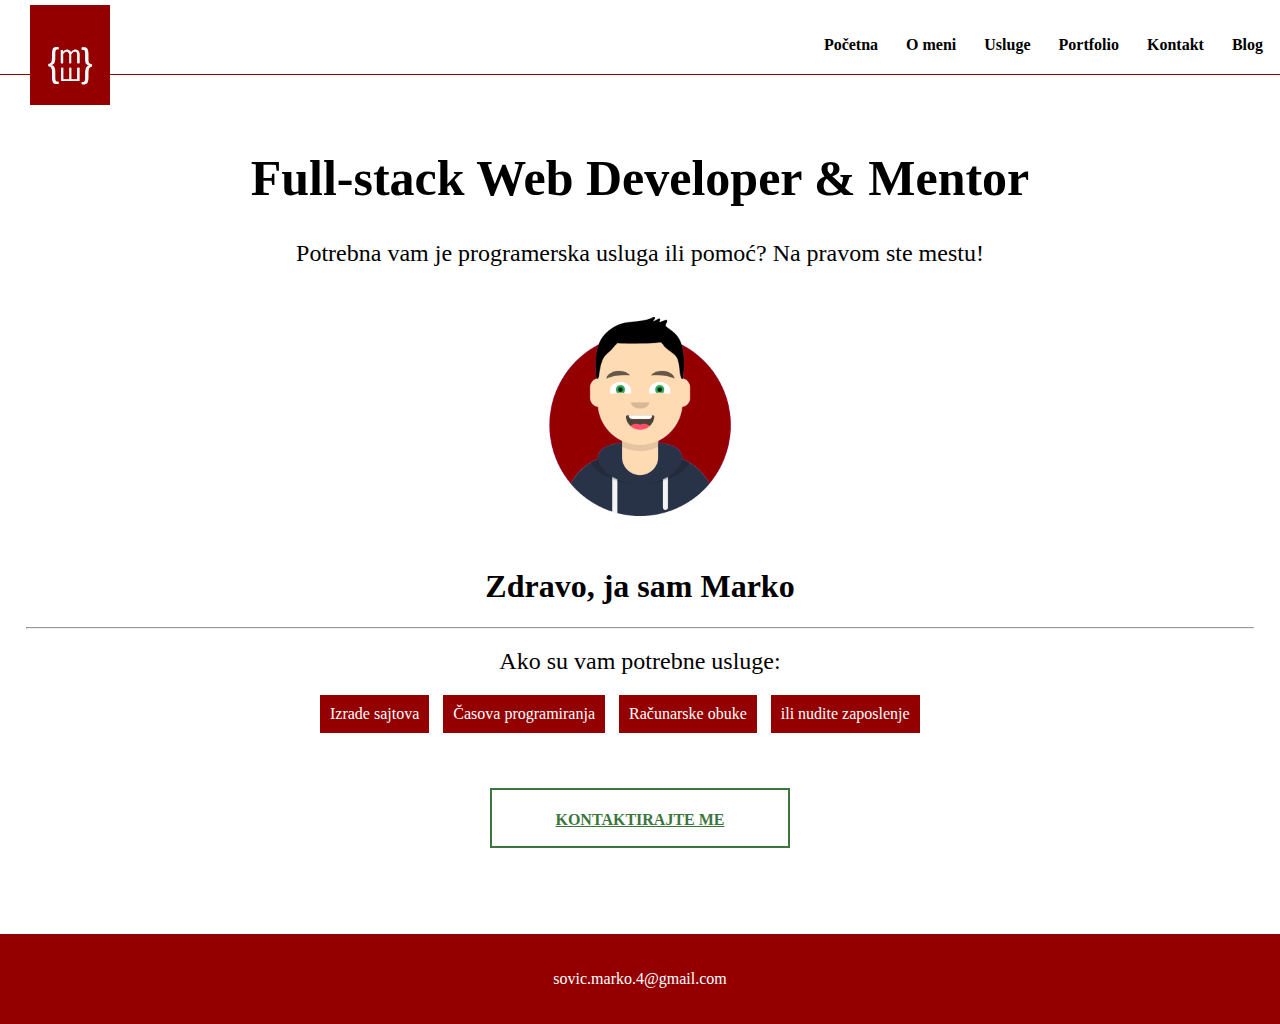
<file: index.html>
<!DOCTYPE html>
<html lang="en" dir="ltr">
  <head>
    <meta charset="utf-8">
    <meta name="viewport" content="width=device-width, initial-scale=1.0">

    <title></title>
    <link rel="stylesheet" type="text/css" href="styles/main.css">
  </head>
  <body>
    <header>

      <div id="logo">
        <img src="img/logo.png" alt="">
        <div id="logo-shadow"></div>
      </div>
      <input type="checkbox" name="" value="">
      <img class="click otvori" src="img/Hamburger.png" alt="">
      <img class="click ponisti" src="img/ponisti.png" alt="">

      <nav>
        <ul>
          <li><a href="index.html">Početna</a></li>
          <li><a href="pages/o_meni.html">O meni</a></li>
          <li class="usluge"><a>Usluge</a></li>
          <ul class="usluge-drop">
            <li><a href="pages/casovi_programiranja.html">Casovi programiranja</a></li>
            <li>Izrada sajtova</li>
            <li>Računarske obuke</li>
          </ul>
          <li><a>Portfolio</a></li>
          <li><a href="pages/kontakt.html">Kontakt</a></li>
          <li><a>Blog</a></li>
        </ul>
      </nav>
    </header>

    <main>
      <div id="glavna-naslov">
        <h1>Full-stack Web Developer & Mentor</h1>
        <h2>Potrebna vam je programerska usluga ili pomoć? Na pravom ste mestu!</h2>
        <img src="img/Untitled.png" alt="">
      </div>

      <div id="glavna-info">
        <h1>Zdravo, ja sam Marko</h1>
        <hr>
        <h2>Ako su vam potrebne usluge:</h2>
        <div class="info">
          <div id="info-prvi">
            Izrade sajtova
          </div>
          <div id="info-drugi">
            Časova programiranja
          </div>
          <div id="info-treci">
            Računarske obuke
          </div>
          <div id="info-cetvrti">
            ili nudite zaposlenje
          </div>
        </div>
      </div>

      <a href="pages/kontakt.html" id="glavna-kontakt">
        KONTAKTIRAJTE ME
      </a>
    </main>
    <footer>
      sovic.marko.4@gmail.com
    </footer>
  </body>
</html>
</file>
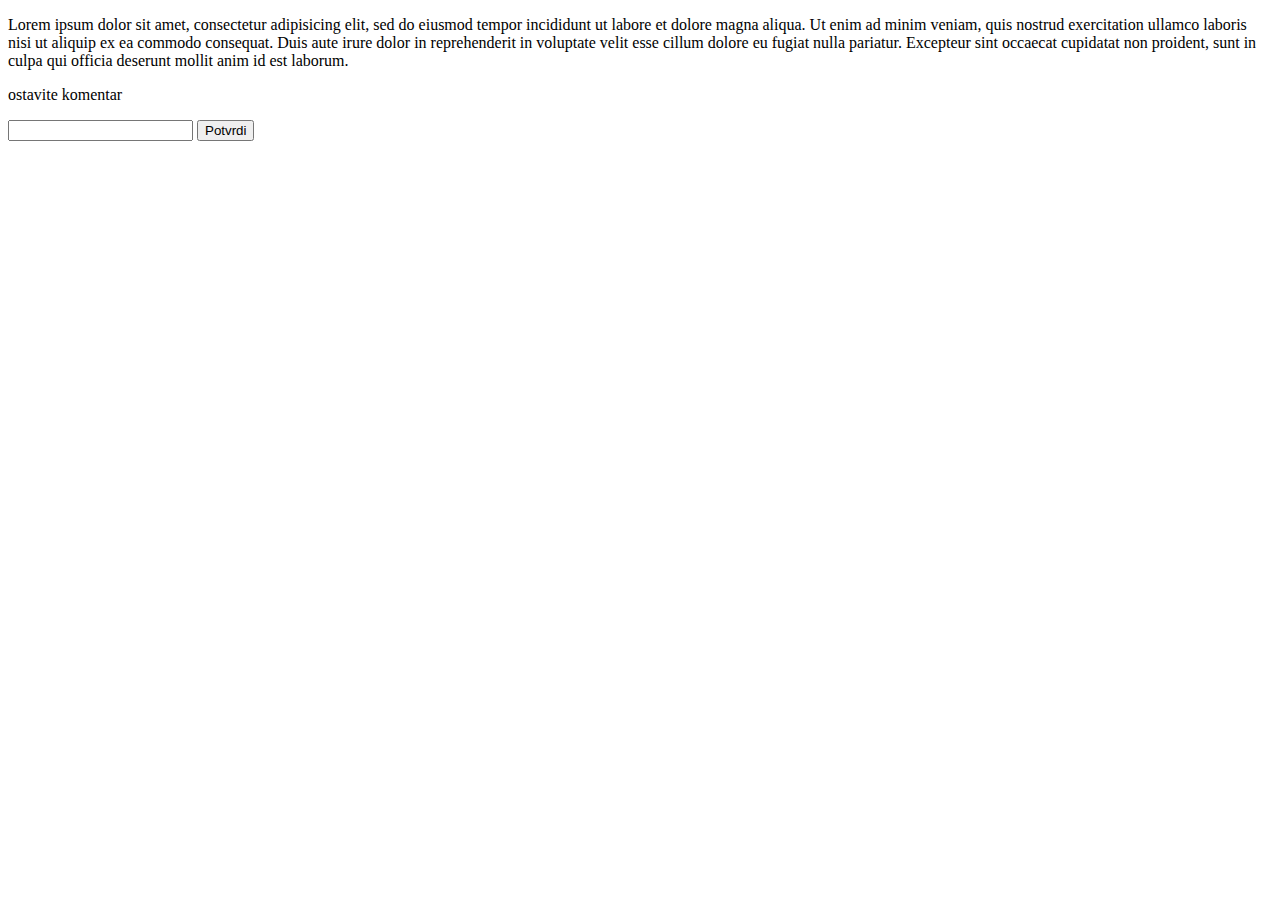
<file: pages/New folder/index.html>
<!DOCTYPE html>
<html lang="en" dir="ltr">
  <head>
    <meta charset="utf-8">
    <title></title>
  </head>
  <body>
    <p>Lorem ipsum dolor sit amet, consectetur adipisicing elit, sed do eiusmod tempor incididunt ut labore et dolore magna aliqua. Ut enim ad minim veniam, quis nostrud exercitation ullamco laboris nisi ut aliquip ex ea commodo consequat. Duis aute irure dolor in reprehenderit in voluptate velit esse cillum dolore eu fugiat nulla pariatur. Excepteur sint occaecat cupidatat non proident, sunt in culpa qui officia deserunt mollit anim id est laborum.</p>
    <p>ostavite komentar</p>
    <input type="text" name="" value="">
    <button type="button" name="button" onclick="PostavljanjeKomentara()">Potvrdi</button>
    <p id="komentar"></p>

    <script src="script.js" charset="utf-8"></script>
  </body>
</html>
</file>
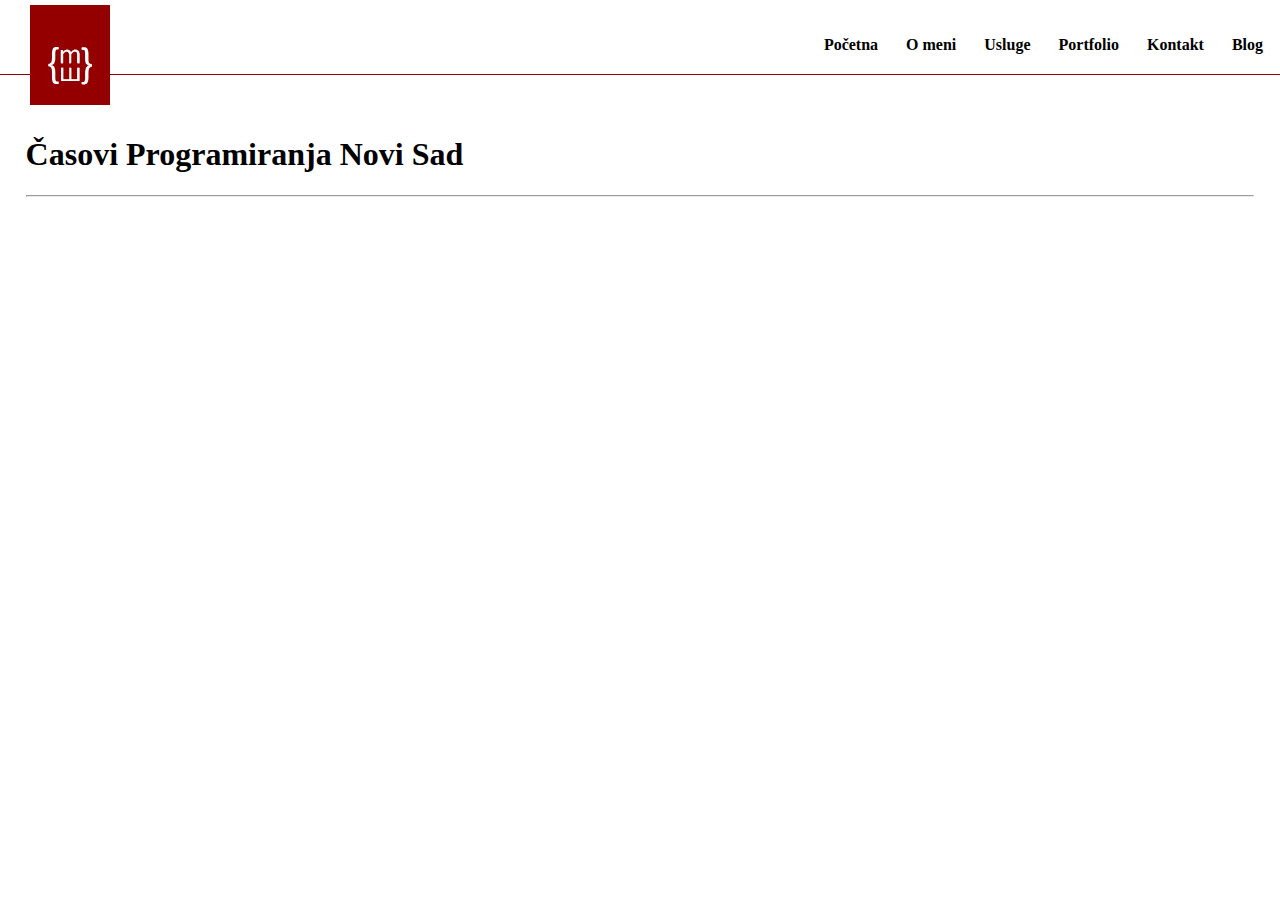
<file: pages/casovi_programiranja.html>
<!DOCTYPE html>
<html lang="en" dir="ltr">
  <head>
    <meta charset="utf-8">
    <meta name="viewport" content="width=device-width, initial-scale=1.0">

    <title></title>
    <link rel="stylesheet" type="text/css" href="../styles/main.css">
  </head>
  <body>
    <header>
      <div id="logo">
        <img src="../img/logo.png" alt="">
        <div id="logo-shadow"></div>
      </div>
      <input type="checkbox" name="" value="">
      <nav>
        <ul>
          <li><a href="../index.html">Početna</a></li>
          <li><a href="o_meni.html">O meni</a></li>
          <li class="usluge"><a>Usluge</a></li>
          <ul class="usluge-drop">
            <li><a href="casovi_programiranja.html">Casovi programiranja</a></li>
            <li>Izrada sajtova</li>
            <li>Računarske obuke</li>
          </ul>
          <li><a>Portfolio</a></li>
          <li><a href="kontakt.html">Kontakt</a></li>
          <li><a>Blog</a></li>
        </ul>
      </nav>
    </header>

    <main>
      <h1>Časovi Programiranja Novi Sad</h1>
      <hr>
      <p></p>

    </main>
  </body>
</html>
</file>
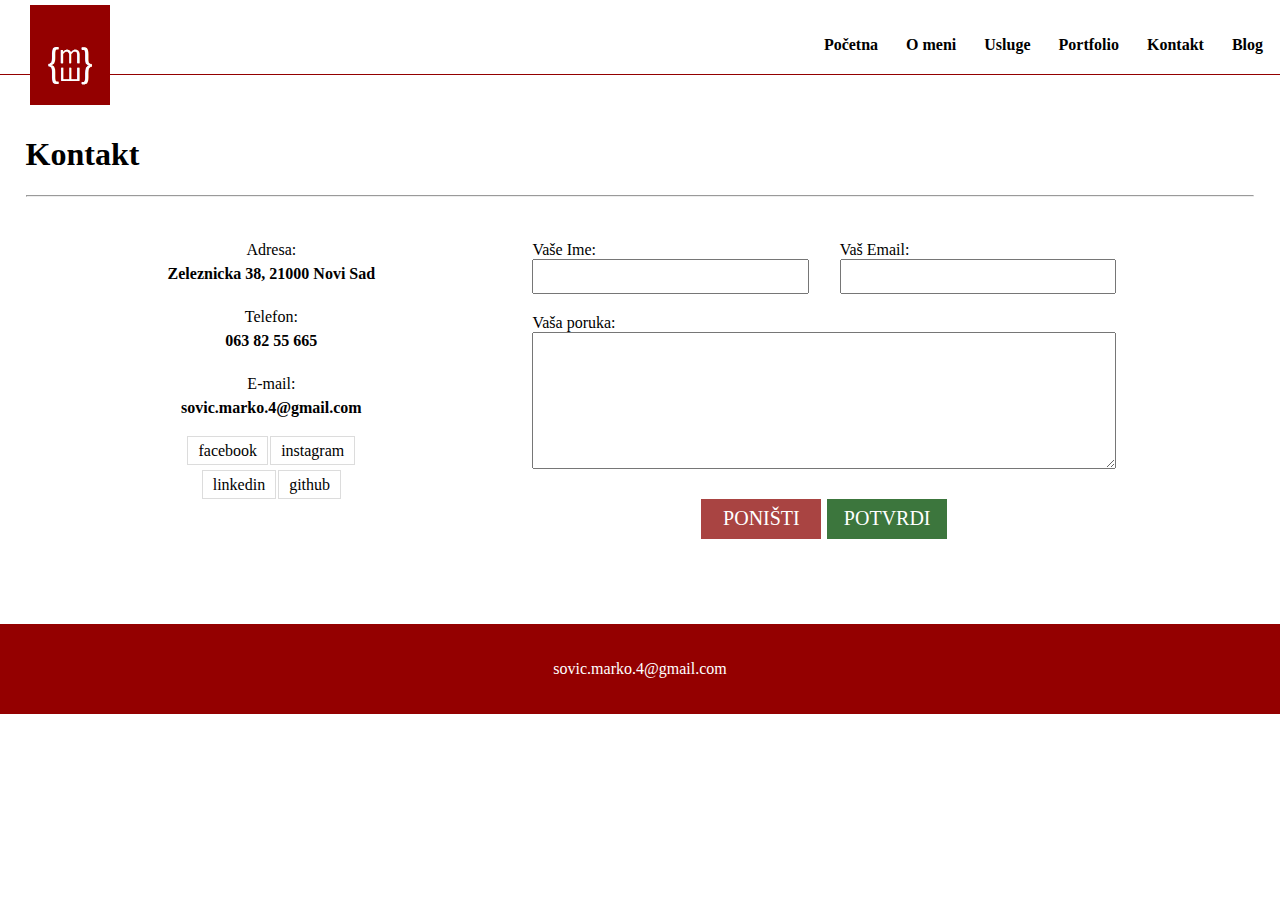
<file: pages/kontakt.html>
<!DOCTYPE html>
<html lang="en" dir="ltr">
  <head>
    <meta charset="utf-8">
    <title></title>
    <meta name="viewport" content="width=device-width, initial-scale=1.0">

    <link rel="stylesheet" type="text/css" href="../styles/main.css">
  </head>
  <body>
    <header>
      <div id="logo">
        <img src="../img/logo.png" alt="">
        <div id="logo-shadow"></div>
      </div>
      <input type="checkbox" name="" value="">
      <img class="click otvori" src="../img/Hamburger.png" alt="">
      <img class="click ponisti" src="../img/ponisti.png" alt="">
      <nav id="nav">
        <ul>
          <li><a href="../index.html">Početna</a></li>
          <li><a href="o_meni.html">O meni</a></li>
          <li class="usluge"><a>Usluge</a></li>
          <ul class="usluge-drop">
            <li><a href="casovi_programiranja.html">Casovi programiranja</a></li>
            <li>Izrada sajtova</li>
            <li>Računarske obuke</li>
          </ul>
          <li><a href="portfolio.html">Portfolio</a></li>
          <li><a href="kontakt.html">Kontakt</a></li>
          <li><a>Blog</a></li>
        </ul>
      </nav>
    </header>
    <main>
      <h1>Kontakt</h1>
      <hr>
      <div class="">
        <div id="info">
          <p>Adresa:</p>
          <p><b>Zeleznicka 38, 21000 Novi Sad</b></p>

          <p>Telefon:</p>
          <p><b>063 82 55 665</b></p>

          <p>E-mail:</p>
          <p><b>sovic.marko.4@gmail.com</b></p>
          <div class="">
            <p class="linkovi"><a href="https://www.facebook.com/">facebook</a> <a href="https://www.instagram.com">instagram</a> </p>
            <p class="linkovi"><a href="https://www.linkedin.com">linkedin</a> <a href="https://github.com/">github</a></p>
          </div>
        </div>
        <form name="forma">
          <div>
            <p>Vaše Ime:</p>
            <input type="text" name="ime" maxlength="15">
          </div>
          <div>
            <p>Vaš Email:</p>
            <input type="email" name="email" required>
          </div>
          <p>Vaša poruka:</p>
          <textarea name="name" rows="8" cols="80"></textarea>
          <input type="reset" name="" value="Poništi">
          <input type="submit" name="" value="Potvrdi">
        </form>
        <div class="clear"></div>
      </div>
    </main>
    <footer>sovic.marko.4@gmail.com</footer>
  </body>
</html>
</file>
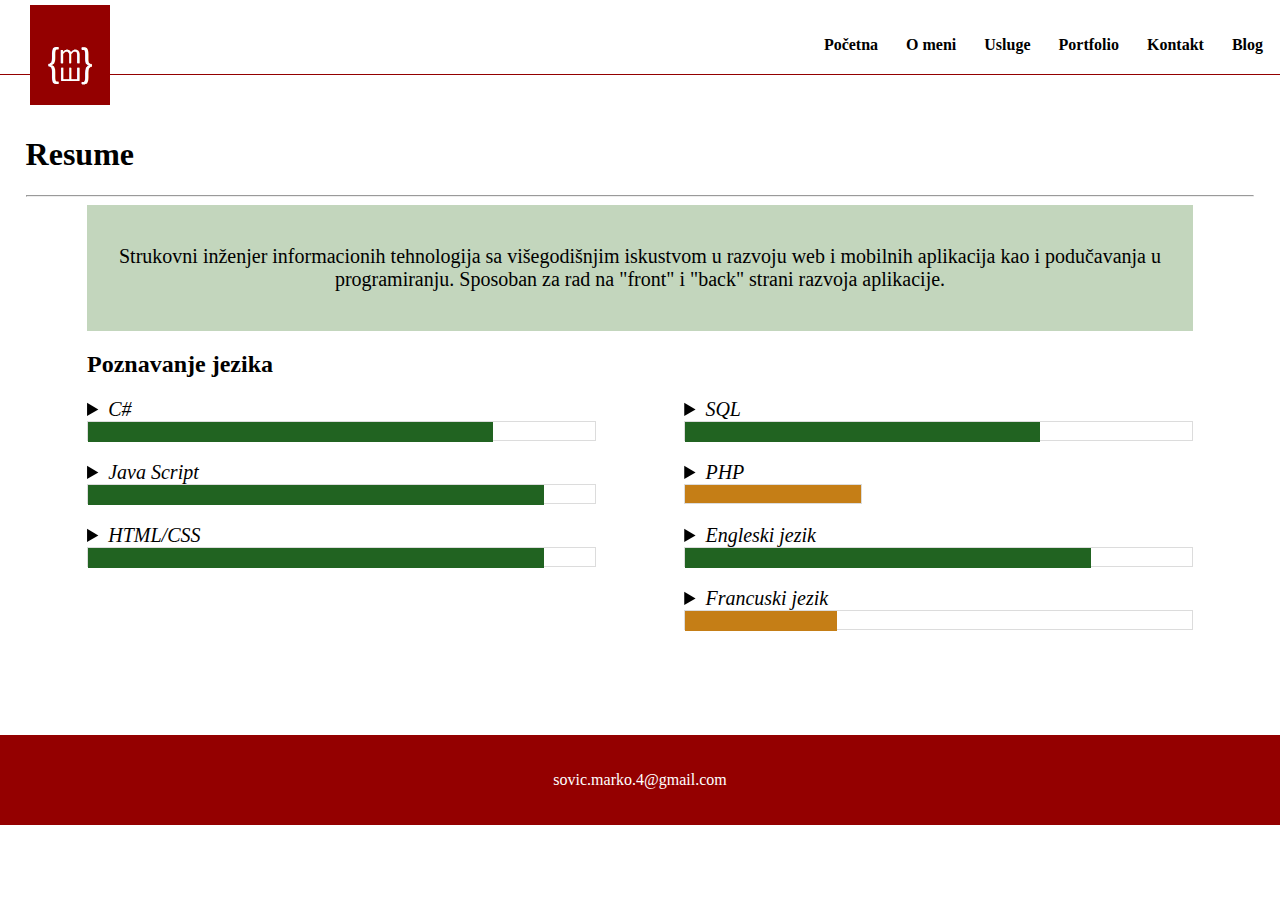
<file: pages/o_meni.html>
<!DOCTYPE html>
<html lang="en" dir="ltr">
  <head>
    <meta charset="utf-8">
    <meta name="viewport" content="width=device-width, initial-scale=1.0">
    <title></title>
    <link rel="stylesheet" type="text/css" href="../styles/main.css">
  </head>
  <body>

    <header>

      <div id="logo">
        <img src="../img/logo.png" alt="">
        <div id="logo-shadow"></div>
      </div>

      <input type="checkbox" name="" value="">
      <img class="click otvori" src="../img/Hamburger.png" alt="">
      <img class="click ponisti" src="../img/ponisti.png" alt="">

      <nav id="nav">

        <ul>

          <li><a href="../index.html">Početna</a></li>
          <li><a href="o_meni.html">O meni</a></li>
          <li class="usluge"><a>Usluge</a></li>
          <ul class="usluge-drop">
            <li><a href="casovi_programiranja.html">Casovi programiranja</a></li>
            <li>Izrada sajtova</li>
            <li>Računarske obuke</li>
          </ul>
          <li><a href="portfolio.html">Portfolio</a></li>
          <li><a href="kontakt.html">Kontakt</a></li>
          <li><a>Blog</a></li>
        </ul>
      </nav>

    </header>

    <main id="o-meni">
      <h1>Resume</h1>
      <hr>
      <div class="info">
        <div id="uvod">
          <p>Strukovni inženjer informacionih tehnologija sa višegodišnjim iskustvom u razvoju web i mobilnih aplikacija kao i podučavanja u programiranju.

          Sposoban za rad na "front" i "back" strani razvoja aplikacije.</p>
        </div>

        <h2>Poznavanje jezika</h2>
        <div class="jezici">
          <details>
            <summary>C#</summary>
            <p>Odlično poznavanje jezika, iskustvo izrade WPF i ASP MVC aplikacija</p>
            <p>Godinu i po dana iskutva u držanju privatnih časova</p>
          </details>

          <div class="progres">
            <div class="unutrasnji progres80"></div>
          </div>

          <details>
            <summary>Java Script</summary>
            <p> Lorem ipsum dolor sit amet, consectetur adipisicing elit, sed do eiusmod tempor incididunt ut labore et dolore magna aliqua. Ut enim ad minim veniam, quis nostrud exercitation ullamco laboris nisi ut aliquip ex ea commodo consequat. Duis aute irure dolor in reprehenderit in voluptate velit esse cillum dolore eu fugiat nulla pariatur. Excepteur sint occaecat cupidatat non proident, sunt in culpa qui officia deserunt mollit anim id est laborum.</p>
          </details>

          <div class="progres">
            <div class="unutrasnji progres90"></div>
          </div>

          <details>
            <summary>HTML/CSS</summary>
            <p> Lorem ipsum dolor sit amet, consectetur adipisicing elit, sed do eiusmod tempor incididunt ut labore et dolore magna aliqua. Ut enim ad minim veniam, quis nostrud exercitation ullamco laboris nisi ut aliquip ex ea commodo consequat. Duis aute irure dolor in reprehenderit in voluptate velit esse cillum dolore eu fugiat nulla pariatur. Excepteur sint occaecat cupidatat non proident, sunt in culpa qui officia deserunt mollit anim id est laborum.</b></p>
          </details>

          <div class="progres">
            <div class="unutrasnji progres90"></div>
          </div>
        </div>

        <div class="jezici">
          <details>
            <summary>SQL</summary>
            <p> Lorem ipsum dolor sit amet, consectetur adipisicing elit, sed do eiusmod tempor incididunt ut labore et dolore magna aliqua. Ut enim ad minim veniam, quis nostrud exercitation ullamco laboris nisi ut aliquip ex ea commodo consequat. Duis aute irure dolor in reprehenderit in voluptate velit esse cillum dolore eu fugiat nulla pariatur. Excepteur sint occaecat cupidatat non proident, sunt in culpa qui officia deserunt mollit anim id est laborum.</p>
          </details>

          <div class="progres">
            <div class="unutrasnji progres70"> </div>
          </div>

          <details>
            <summary>PHP</summary>
            <p>Lorem ipsum dolor sit amet, consectetur adipisicing elit, sed do eiusmod tempor incididunt ut labore et dolore magna aliqua. Ut enim ad minim veniam, quis nostrud exercitation ullamco laboris nisi ut aliquip ex ea commodo consequat. Duis aute irure dolor in reprehenderit in voluptate velit esse cillum dolore eu fugiat nulla pariatur. Excepteur sint occaecat cupidatat non proident, sunt in culpa qui officia deserunt mollit anim id est laborum.</p>
          </details>

          <div class="progres progres35">
            <div class="unutrasnji"></div>
          </div>

          <details>
            <summary>Engleski jezik</summary>
            <p> Lorem ipsum dolor sit amet, consectetur adipisicing elit, sed do eiusmod tempor incididunt ut labore et dolore magna aliqua. Ut enim ad minim veniam, quis nostrud exercitation ullamco laboris nisi ut aliquip ex ea commodo consequat. Duis aute irure dolor in reprehenderit in voluptate velit esse cillum dolore eu fugiat nulla pariatur. Excepteur sint occaecat cupidatat non proident, sunt in culpa qui officia deserunt mollit anim id est laborum.</p>
          </details>

          <div class="progres">
            <div class="unutrasnji progres80"> </div>
          </div>

          <details>
            <summary>Francuski jezik</summary>
            <p> Lorem ipsum dolor sit amet, consectetur adipisicing elit, sed do eiusmod tempor incididunt ut labore et dolore magna aliqua. Ut enim ad minim veniam, quis nostrud exercitation ullamco laboris nisi ut aliquip ex ea commodo consequat. Duis aute irure dolor in reprehenderit in voluptate velit esse cillum dolore eu fugiat nulla pariatur. Excepteur sint occaecat cupidatat non proident, sunt in culpa qui officia deserunt mollit anim id est laborum.</b></p>
          </details>

          <div class="progres">
            <div class="unutrasnji progres30"> </div>
          </div>
        </div>
      </div>


      <div class="clear"></div>
    </main>
    <footer>sovic.marko.4@gmail.com</footer>
  </body>
</html>
</file>
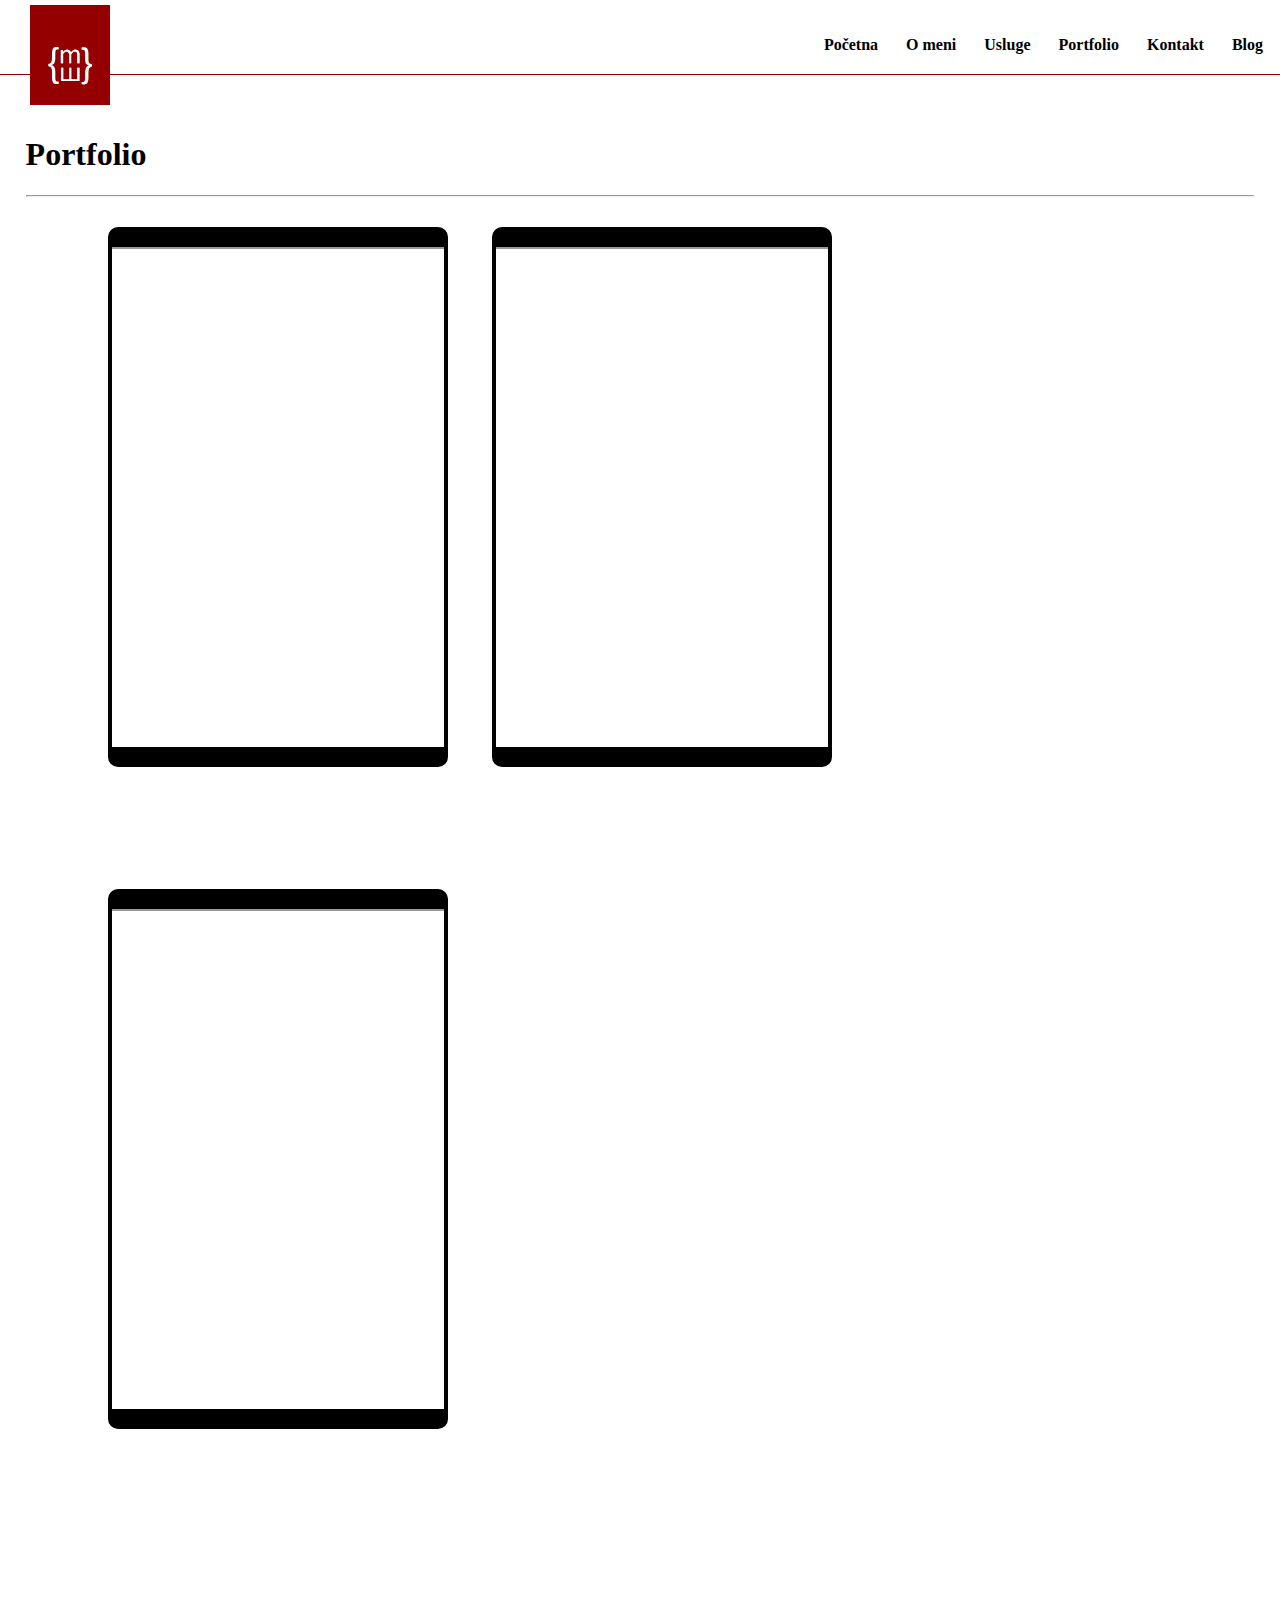
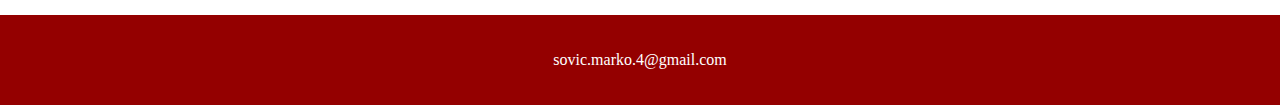
<file: pages/portfolio.html>
<!DOCTYPE html>
<html lang="en" dir="ltr">
  <head>
    <meta charset="utf-8">
    <meta name="viewport" content="width=device-width, initial-scale=1.0">
    <title></title>
    <link rel="stylesheet" type="text/css" href="../styles/main.css">
  </head>
  <body>

    <header>

      <div id="logo">
        <img src="../img/logo.png" alt="">
        <div id="logo-shadow"></div>
      </div>
      <input type="checkbox" name="" value="">
      <img class="click otvori" src="../img/Hamburger.png" alt="">
      <img class="click ponisti" src="../img/ponisti.png" alt="">
      <nav id="nav">
        <ul>
          <li><a href="../index.html">Početna</a></li>
          <li><a href="o_meni.html">O meni</a></li>
          <li class="usluge"><a>Usluge</a></li>
          <ul class="usluge-drop">
            <li><a href="casovi_programiranja.html">Casovi programiranja</a></li>
            <li>Izrada sajtova</li>
            <li>Računarske obuke</li>
          </ul>
          <li><a href="portfolio.html">Portfolio</a></li>
          <li><a href="kontakt.html">Kontakt</a></li>
          <li><a>Blog</a></li>
        </ul>
      </nav>

    </header>

    <main id="portfolio">
      <h1>Portfolio</h1>
      <hr>
      <div class="">
        <div class="">
          <iframe src="https://www.bravarijapetrovic.com/"></iframe>
        </div>
        <div class="">
          <iframe src="http://polovnamehanizacija.rs/kategorija?ime=Traktori"></iframe>
        </div>
        <div class="">
          <iframe src="file:///C:/stari%20projekti/Home4U%20html/home.html" width="" height=""></iframe>
        </div>
      </div>
      <div class="clear"></div>
    </main>
    <footer>sovic.marko.4@gmail.com</footer>
  </body>
</html>
</file>
<file: styles/main.css>
* {
  box-sizing: border-box;
  font-family: segoe UI;
}

body {
  margin: 0px;
  position: relative;
  padding-bottom: 150px;
}
header {
  width: 100%;
  height: 75px;

  padding: 5px;
  -webkit-box-shadow: 0px 3px 37px -2px rgba(0,0,0,0.75);
  -moz-box-shadow: 0px 3px 37px -2px rgba(0,0,0,0.75);
  box-shadow: 0px 3px 37px -2px rgba(0,0,0,0.75);

  position: relative;
}

nav li:hover {
  border-bottom: 3px solid #940000;
  cursor: pointer;
}
header:hover {
  border-bottom-color: white;
  border-bottom: 1px solid #940000;
  -webkit-box-shadow: none;
  -moz-box-shadow: none;
  box-shadow: none;

}
header:hover #logo-shadow {
  -webkit-box-shadow: none;
  -moz-box-shadow: none;
  box-shadow: none;
}


header:hover nav > ul >  li {
  color: black;
}

header h1 {
  color: #940000;
  font-size: 40px;
}
#logo {
  position: absolute;
  left: 30px;
  width: 80px;
  height: 100px;
  background: #940000;
  text-align: center;
  color: white;
  z-index: 1
}
#logo img {
  width: 60%;
  display: block;
  margin: auto;
  margin-top: 40px;
}
#logo-shadow {
  z-index: 2;
  position: absolute;
  bottom: 0px;
  width: 100%;
  height: 38px;
  -webkit-box-shadow: 6px 11px 25px 0px rgba(0,0,0,0.75);
  -moz-box-shadow: 6px 11px 25px 0px rgba(0,0,0,0.75);
  box-shadow: 6px 11px 25px 0px rgba(0,0,0,0.75);
}

.click {
  display: none;
  position: absolute;
  right: 20px;
  top: 20px;
  width: 50px;
}
.ponisti {
  right: 20px;
  top: 20px;
  width: 35px;
  display: none;
}

input[type="checkbox"] {
  display: none;
  width: 100%;
  height: 100%;
  z-index: 5;
  opacity: 0;

  position: absolute;
  right: 20px;
  top: 20px;
  width: 40px;
  height: 40px;
  outline: 1px dashed green;
  cursor: pointer;
}
input[type="checkbox"]:checked ~ nav{
  display: block ;
}

nav {
  display: block;
  position: absolute;
  right: 5px;
  top: 20px;
}
nav a {
  text-decoration: none;
  color: inherit;
}

nav > ul {
  list-style-type: none;
  padding: 0px;
}
nav > ul >  li {
  display: inline;
  border: 2px solid white;
  padding: 10px;
  padding-bottom: 1px;
  color: gray;
  font-weight: bold;
}
.usluge {
  position: relative;

}
.usluge:hover + .usluge-drop {
  display: block;

}
.usluge-drop {
  display: none;
  left: 170px;
  top: 41px;
  position: absolute;
  list-style-type: none;
  padding: 0px;
  border: 1px solid #940000;
  border-top: 0px;
}
.usluge-drop:hover {
  display: block;

}
.usluge-drop li {
  padding: 10px;
  padding-bottom: 2px;
  background-color: white;
}
main {
  background-color: white;
  width: 100%;
  padding: 2%;
  padding-top: 40px;
  height: auto;
}

#glavna-naslov h1 {
  font-size: 50px;
  text-align: center;
}
#glavna-naslov h2 {
  font-weight: lighter;
  text-align: center;
}
#glavna-naslov img {
  display: block;
  margin: auto;
  margin-top: 50px;
  width: 15%;
}

#glavna-info {
  margin-top: 50px;
  width: 100%;
  height: 200px;
}
#glavna-info h1 {
  text-align: center;
}
#glavna-info h2 {
  font-weight: lighter;
  text-align: center;
}
#glavna-info .info {
  width: 660px;
  margin: auto;
}
#glavna-info div div {
  display: inline-block;
  background-color: #940000;
  padding: 10px;
  color: white;
  margin-left: 10px;
}
@keyframes kontaktAnimacija {
  from {font-size: 12px;}
  to {font-size: 20px;}
}

#glavna-kontakt {
  display: block;
  font-weight: bold;
  margin: auto;
  margin-top: 20px;
  border: 2px solid #3c763d;
  color: #3c763d;
  width: 300px;
  height: 60px;
  line-height: 60px;
  text-align: center;
  animation: kontaktAnimacija 2s;
  animation-iteration-count: infinite;
}
@keyframes infoAnimacija {
  from {background-color: white;}
  to {background-color: #940000;}
}
#info-prvi,
#info-drugi,
#info-treci,
#info-cetvrti {
  animation: infoAnimacija 2s;
}
#info-drugi {
  animation-delay: 1s;
}
#info-treci {
  animation-delay: 2s;
}
#info-cetvrti {
  animation-delay: 3s;
}

#o-meni .jezici {
  width: 46%;
  display: inline-block;
}
#o-meni .jezici:last-of-type {
  float: right;
}
#o-meni .info {
  width: 90%;
  margin: auto;
}
#o-meni .info #uvod {
  background-color: #c3d6bd;
  padding: 20px;
  font-size: 20px;
  text-align: center;
}
summary {
  font-size: 20px;
  font-style: italic;
}
.progres {
  width: 100%;
  height: 20px;
  border: 1px solid gainsboro;
  margin-bottom: 20px;
}
.unutrasnji {
  height: 20px;
}

@keyframes progres90 {
  from {width: 0%; background-color:red}
  to {width: 90%; background-color:#216321}
}
.progres90 {
  background-color: #216321;
  width: 90%;
  animation: progres90 2s;
}

@keyframes progres80 {
  from {width: 0%; background-color:red}
  to {width: 80%; background-color:#216321}
}
.progres80 {
  background-color: #216321;
  width: 80%;
  animation: progres80 2s;
}

@keyframes progres70 {
  from {width: 0%; background-color:red}
  to {width: 70%; background-color:#216321}
}
.progres70 {
  background-color: #216321;
  width: 70%;
  animation: progres70 2s;
}

@keyframes progres35 {
  from {width: 0%; background-color:red}
  to {width: 35%; background-color: #c57e16}
}
.progres35{
  background-color: #c57e16;
  width: 35%;
  animation: progres35 2s;
}

@keyframes progres30 {
  from {width: 0%; background-color:red}
  to {width: 30%; background-color: #c57e16}
}
.progres30{
  background-color: #c57e16;
  width: 30%;
  animation: progres30 2s;
}
#portfolio > div{
  padding: 0px 60px;
}

#portfolio div div {
  width: 340px;
  overflow: hidden;
  height: 540px;
  border-right: 2px solid gray;
  display: inline-block;
  float: left;
  margin: 2%;
  border: 20px solid black;
  border-width: 20px 4px;
  border-radius: 10px;
  margin-bottom: 100px;
}
#portfolio iframe {
  width: 360px;
  height: 510px;
  overflow: hidden;
  margin-left: -5px;
}





#info, form {
  margin-top: 20px;
  vertical-align: top;
  width: 50%;
  float: left;
  display: inline-block;

}
#info {
  width: 40%;
}
#info a {
  padding: 5px 10px;
  outline: 1px solid gainsboro;
  text-decoration: none;
  color: black
}
#info a:hover {
  background-color: gainsboro;
}

#info p {
  text-align: center;
}
#info > p:nth-child(even) {
  margin-top: -10px;
  margin-bottom: 25px;
}
#inf  a  {
  margin: 10px !important;
}


form div {
  display: inline-block;
  width: 50%;
  float: left;
}
form div p {
  padding-left: 5%;
  margin-bottom: 0px;
}
form > p {
  padding-left: 2.5%;
  margin-bottom: 0px;
}
form div input {
  width: 90%;
  height: 35px;
  display: block;
  margin: auto;
  margin-bottom: 20px;
}
form textarea{
  width: 95%;
  margin: auto;
  display: block;
  padding-top: 5px;
}
input {
  font-family: Segoe UI;
}
input[type="text"],
input[type="email"],
textarea
{
  padding-left: 10px;
}

input[type="submit"],
input[type="reset"] {
  width: 120px;
  height: 40px;
  font-size: 20px;
  text-transform: uppercase;
  border: 0px;
  margin-top: 30px;
  cursor: pointer;
}
input[type="submit"]:hover,
input[type="reset"]:hover {
  color: black;
}

input[type="submit"]:active,
input[type="reset"]:active {
  background: white;
  outline: 0px;
}

input[type="submit"]:focus,
input[type="reset"]:focus {
  outline: 0px;
}


input[type="submit"] {
  background-color: #3c763d;
  color: white;
  float: right;
  margin-right: 30%;
}
input[type="reset"] {
  background-color: #a94442;
  color: white;
  float: left;
  margin-left: 30%;
}

input[type="text"]:focus,
input[type="email"]:focus,
textarea:focus {
  outline: 2px solid #3c763d;
}

.clear {
  margin-top: 20px;
    clear: both;
}
footer {
  height: 10vh;
  line-height: 10vh;
  margin-top: 50px;
  position:  absolute;
  bottom: 0px;
  width: 100%;
  background-color: #940000;
  color: white;
  text-align: center;
}
@media only screen and (max-width: 620px) {

    .otvori {
      display: block;
    }
    input[type="checkbox"] {
      display: block;
    }
    input[type="checkbox"]:checked ~ .ponisti {
      display: block !important;
    }
    input[type="checkbox"]:checked ~ .otvori {
      display: none !important;
    }
    nav {
      display: none;
      width: 65%;

      top: 45px;
    }
    nav ul{
      width: 100%;
    }
    nav ul li {
      display: block;
      float: none;
      text-align: center;
      background: #940000;
      height: 50px;
      line-height: 50px;
      margin: 0px;
      padding: 0px;
      color: white;
      font-weight: lighter;
    }
    header:hover nav > ul >  li {
      color: white;
    }

    #glavna-naslov img {
      width: 50%;
    }
    #glavna-info .info {
      width: 98%;
      margin: 0px;
    }
    #glavna-info div div {
      display: block;
    }
    #glavna-kontakt {
      margin-top: 200px;
    }
    #o-meni .jezici {
      width: 100%;
      display: block;
      float: none;
    }
}
</file>
